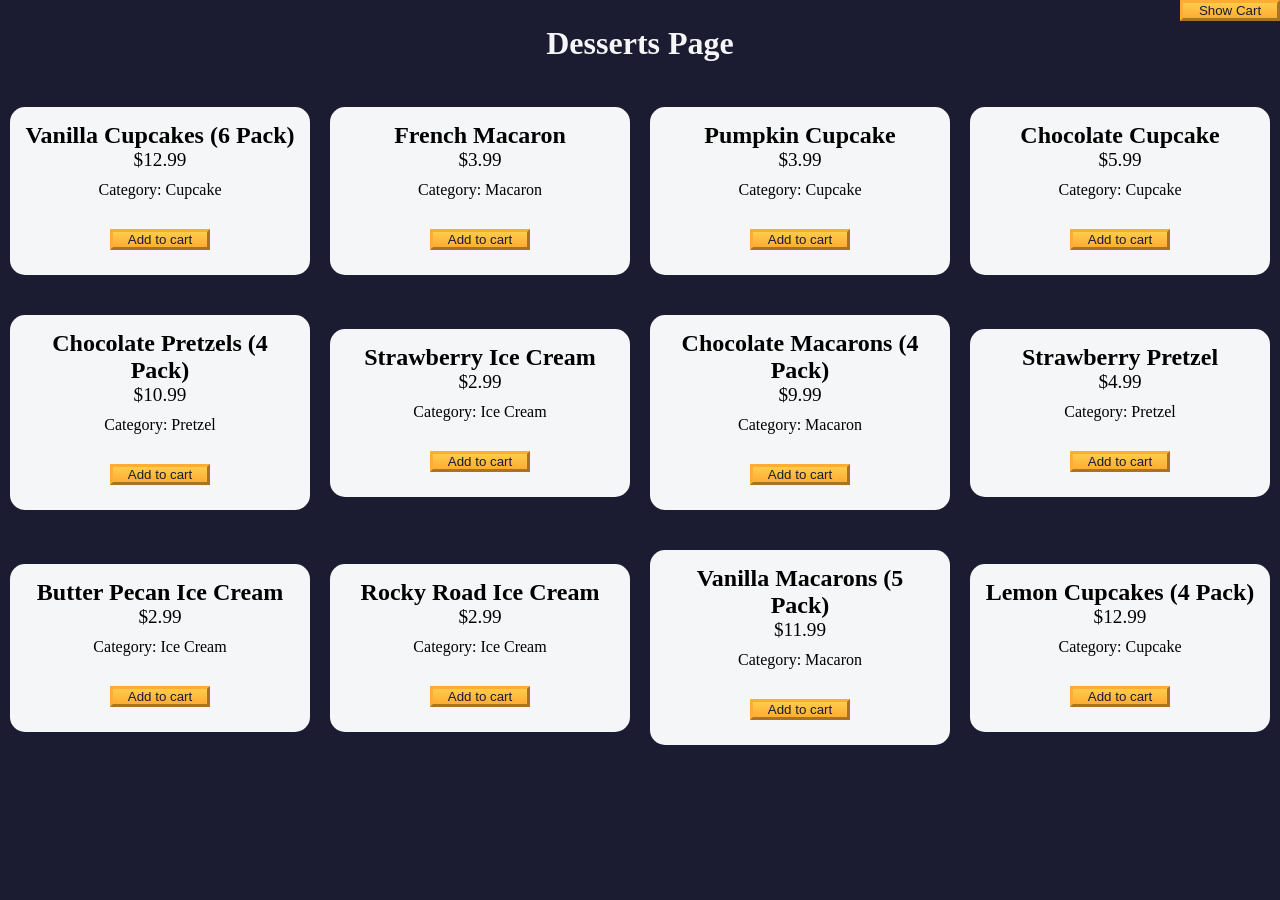
<file: Projects/55-  Shopping-Cart/index.html>
<!DOCTYPE html>
<html lang="en">
  <head>
    <meta charset="UTF-8" />
    <meta http-equiv="X-UA-Compatible" content="IE=edge" />
    <meta name="viewport" content="width=device-width, initial-scale=1.0" />
    <title>freeCodeCamp Shopping Cart</title>
    <link rel="stylesheet" href="./styles.css" />
  </head>
  <body>
    <header>
      <h1 class="title">Desserts Page</h1>
    </header>
    <main>
      <button id="cart-btn" type="button" class="btn">
        <span id="show-hide-cart">Show</span> Cart
      </button>
      <div id="cart-container">
        <button class="btn" id="clear-cart-btn">Clear Cart</button>
        <div id="products-container"></div>
        <p>Total number of items: <span id="total-items">0</span></p>
        <p>Subtotal: <span id="subtotal">$0</span></p>
        <p>Taxes: <span id="taxes">$0</span></p>
        <p>Total: <span id="total">$0</span></p>
      </div>
      <div id="dessert-card-container"></div>
    </main>
    <script src="./script.js"></script>
  </body>
</html>
</file>
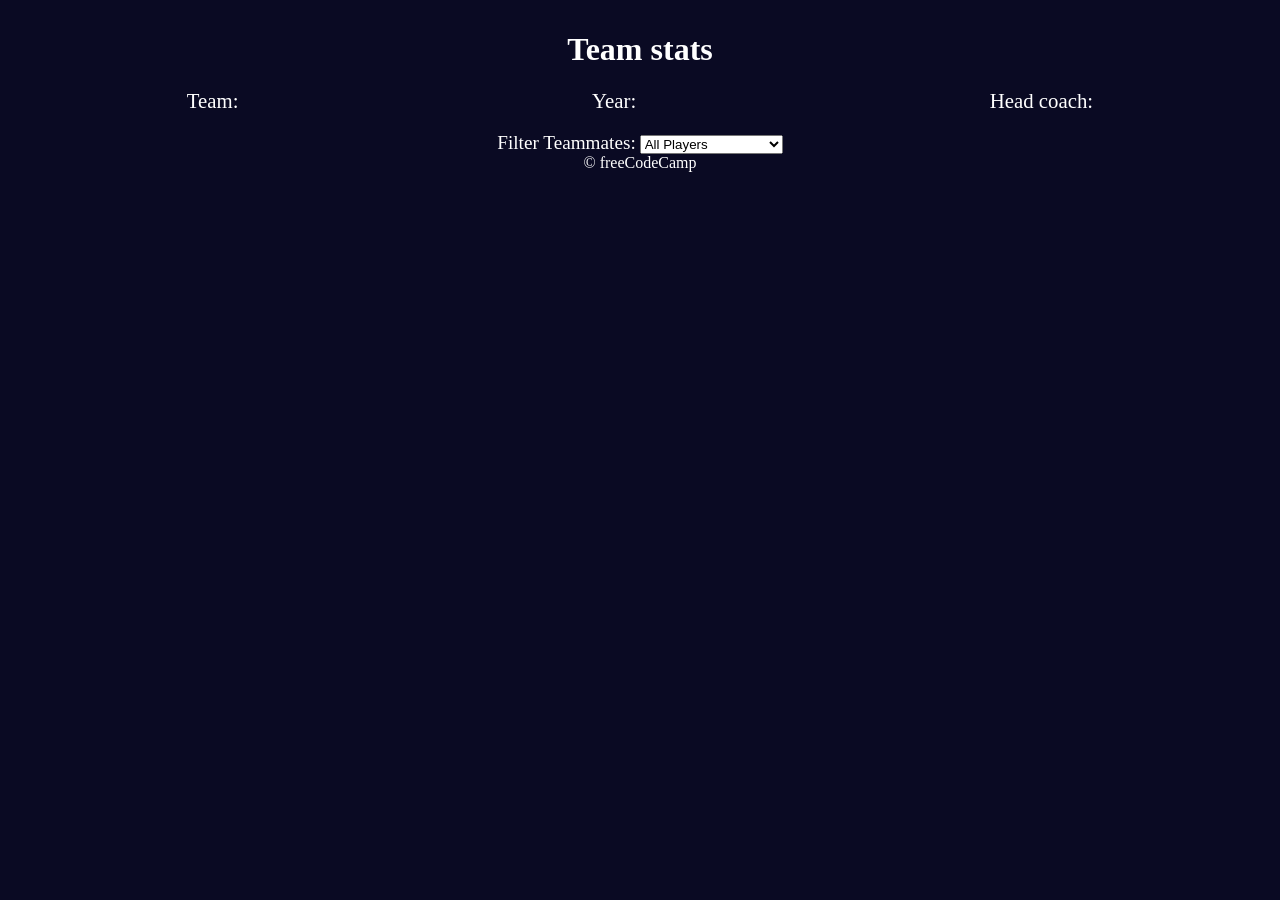
<file: Projects/58- Football-Team-Card/index.html>
<!DOCTYPE html>
<html lang="en">
  <head>
    <meta charset="UTF-8" />
    <meta http-equiv="X-UA-Compatible" content="IE=edge" />
    <meta name="viewport" content="width=device-width, initial-scale=1.0" />
    <title>
      Build a Set of Football Team Cards
    </title>
    <link rel="stylesheet" href="styles.css" />
  </head>
  <body>
    <h1 class="title">Team stats</h1>
    <main>
      <div class="team-stats">
        <p>Team: <span id="team"></span></p>
        <p>Year: <span id="year"></span></p>
        <p>Head coach: <span id="head-coach"></span></p>
      </div>
      <label class="options-label" for="players">Filter Teammates:</label>
      <select name="players" id="players">
        <option value="all">All Players</option>
        <option value="forward">Position Forward</option>
        <option value="midfielder">Position Midfielder</option>
        <option value="defender">Position Defender</option>
        <option value="goalkeeper">Position Goalkeeper</option>
      </select>
      <div class="cards" id="player-cards"></div>
    </main>
    <footer>&copy; freeCodeCamp</footer>
    <script src="./script.js"></script>
  </body>
</html>
</file>
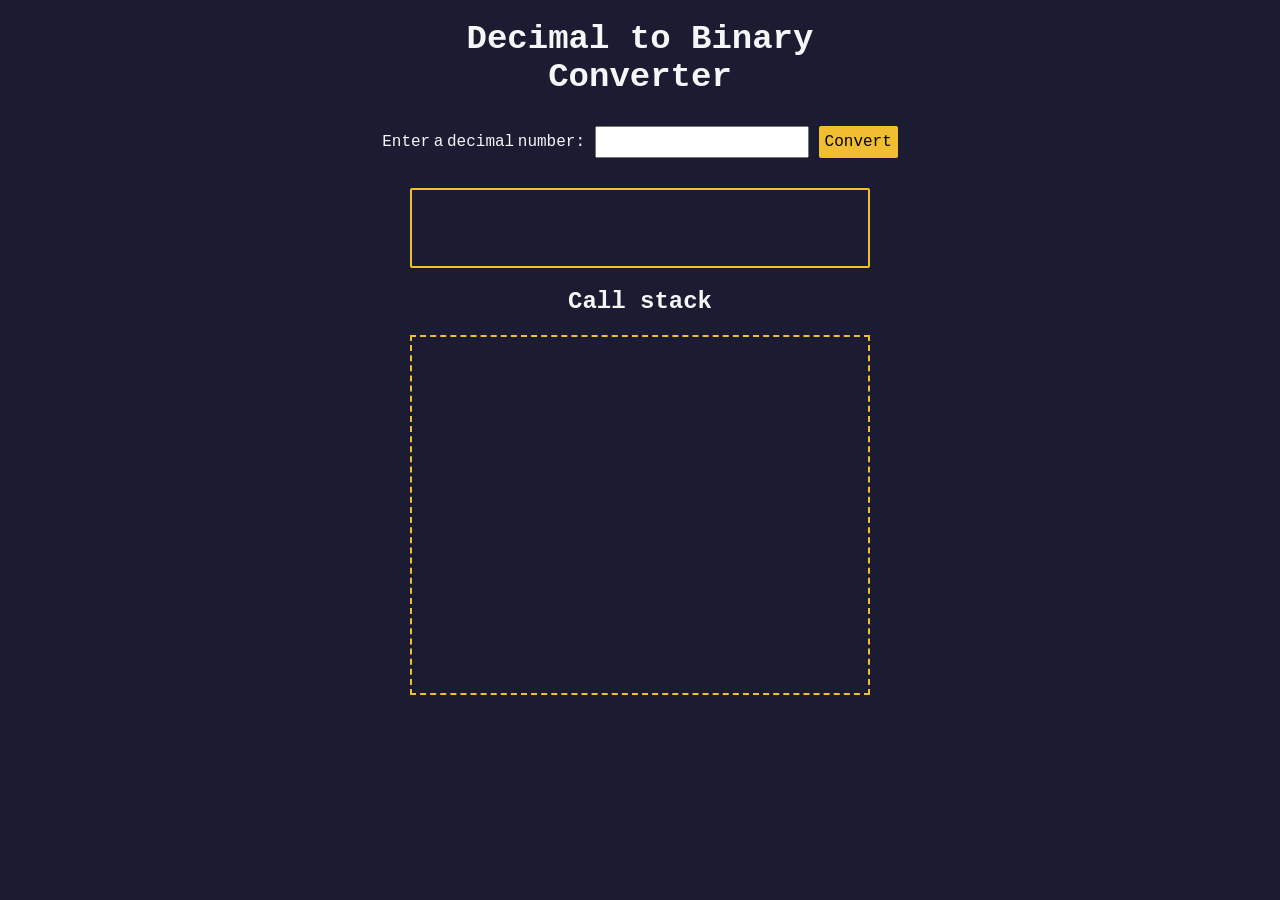
<file: Projects/61- Decimal-TO-Binary-Converter/index.html>
<!DOCTYPE html>
<html lang="en">
  <head>
    <meta charset="UTF-8" />
    <meta http-equiv="X-UA-Compatible" content="IE=edge" />
    <meta name="viewport" content="width=device-width, initial-scale=1.0" />
    <title>Decimal to Binary Converter</title>
    <link rel="stylesheet" href="styles.css" />
  </head>
  <body>
    <h1>
      Decimal to Binary <br />
      Converter
    </h1>
    <section class="input-container">
      <label for="number-input">Enter a decimal number:</label>
      <input
        value=""
        type="number"
        name="decimal number input"
        id="number-input"
        class="number-input"
      />
      <button class="convert-btn" id="convert-btn">Convert</button>
    </section>
    <section class="output-container">
      <output id="result" for="number-input"></output>
      <h2>Call stack</h2>
      <div id="animation-container"></div>
    </section>
    <script src="script.js"></script>
  </body>
</html>
</file>
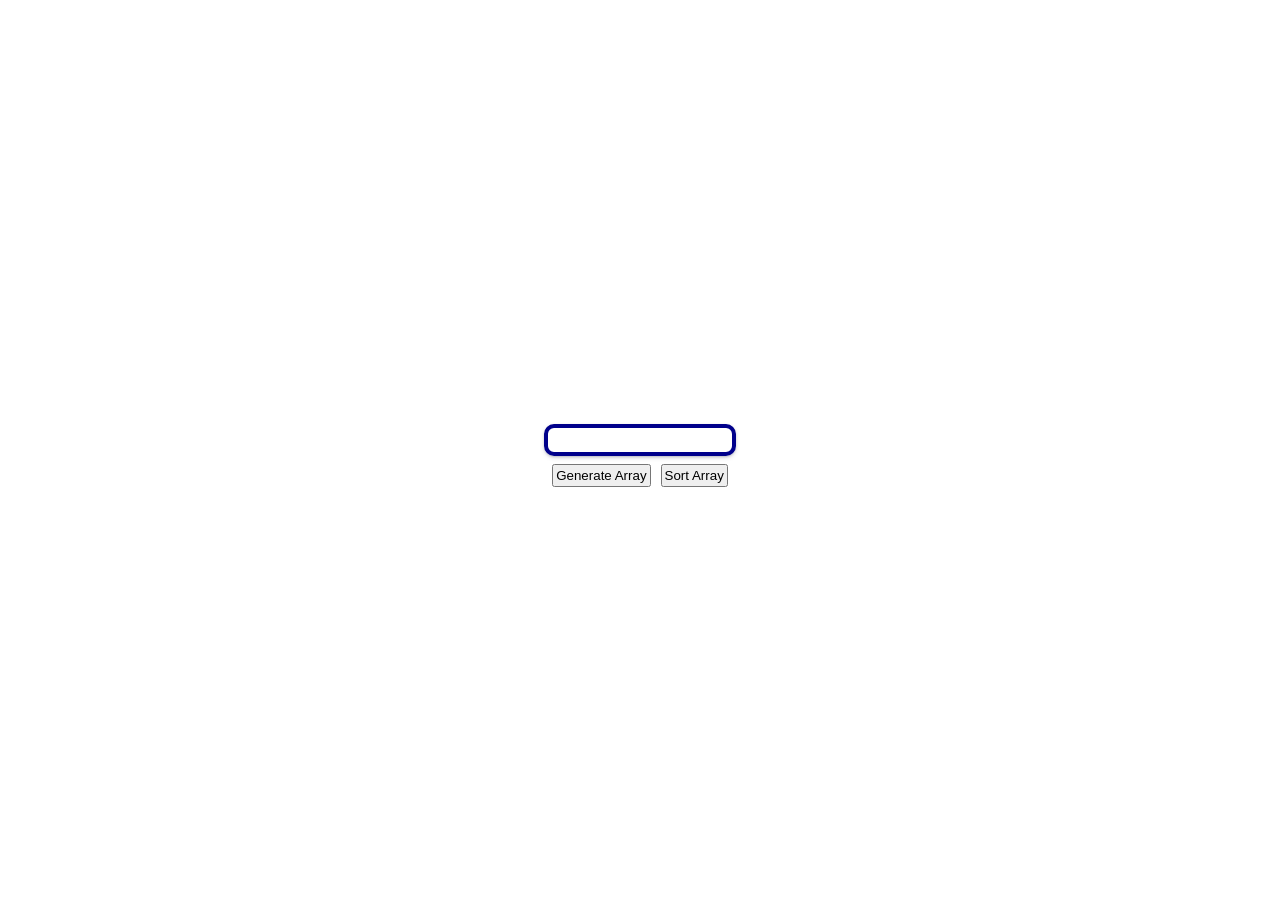
<file: Projects/83- Sorting-Visualizer/index.html>
<!DOCTYPE html>
<html lang="en">

<head>
    <meta charset="UTF-8">
    <meta name="viewport" content="width=device-width, initial-scale=1.0">
    <meta http-equiv="X-UA-Compatible" content="ie=edge">
    <title>Sorting Visualizer</title>
    <link rel="stylesheet" href="styles.css">
</head>

<body>
    <main>
        <div id="array-container">
            <div id="starting-array"></div>
        </div>
        <div id="btn-container">
            <button id="generate-btn" type="button">Generate Array</button>
            <button id="sort-btn" type="button">Sort Array</button>
        </div>
    </main>
    <script src="script.js"></script>
</body>

</html>
</file>
<file: Projects/55-  Shopping-Cart/styles.css>
*,
*::before,
*::after {
  margin: 0;
  padding: 0;
  box-sizing: border-box;
}

:root {
  --dark-grey: #1b1b32;
  --light-grey: #f5f6f7;
  --black: #000;
  --white: #fff;
  --grey: #3b3b4f;
  --golden-yellow: #fecc4c;
  --yellow: #ffcc4c;
  --gold: #feac32;
  --orange: #ffac33;
  --dark-orange: #f89808;
}

body {
  background-color: var(--dark-grey);
}

.title {
  color: var(--light-grey);
  text-align: center;
  margin: 25px 0;
}

#dessert-card-container {
  display: flex;
  flex-direction: column;
  flex-wrap: wrap;
  align-items: center;
}

.dessert-card {
  background-color: var(--light-grey);
  padding: 15px;
  text-align: center;
  border-radius: 15px;
  margin: 20px 10px;
}

.dessert-price {
  font-size: 1.2rem;
}

.btn {
  display: block;
  cursor: pointer;
  width: 100px;
  color: var(--dark-grey);
  background-color: var(--gold);
  background-image: linear-gradient(var(--golden-yellow), var(--orange));
  border-color: var(--gold);
  border-width: 3px;
}

.btn:hover {
  background-image: linear-gradient(var(--yellow), var(--dark-orange));
}

#cart-btn {
  position: absolute;
  top: 0;
  right: 0;
}

.add-to-cart-btn {
  margin: 30px auto 10px;
}

#cart-container {
  display: none;
  position: absolute;
  top: 60px;
  right: 0;
  background-color: var(--light-grey);
  width: 200px;
  height: 400px;
  border: 8px double var(--black);
  border-radius: 15px;
  text-align: center;
  font-size: 1.2rem;
  overflow-y: scroll;
}

.product {
  margin: 25px 0;
}

.product-count {
  display: inline-block;
  margin-right: 10px;
}

.product-category {
  margin: 10px 0;
}

@media (min-width: 768px) {
  #dessert-card-container {
    flex-direction: row;
  }

  .dessert-card {
    flex: 1 0 21%;
  }

  #cart-container {
    width: 300px;
  }
}
</file>
<file: Projects/58- Football-Team-Card/styles.css>
*,
*::before,
*::after {
  box-sizing: border-box;
  margin: 0;
  padding: 0;
}

:root {
  --dark-grey: #0a0a23;
  --light-grey: #f5f6f7;
  --white: #ffffff;
  --black: #000;
}

body {
  background-color: var(--dark-grey);
  text-align: center;
  padding: 10px;
}

.title,
.options-label,
.team-stats,
footer {
  color: var(--white);
}

.title {
  margin: 1.3rem 0;
}

.team-stats {
  display: flex;
  justify-content: space-around;
  flex-wrap: wrap;
  font-size: 1.3rem;
  margin: 1.2rem 0;
}

.options-label {
  font-size: 1.2rem;
}

.cards {
  display: flex;
  flex-wrap: wrap;
  justify-content: center;
  align-items: center;
}

.player-card {
  background-color: var(--light-grey);
  padding: 1.3rem;
  margin: 1.2rem;
  width: 300px;
  border-radius: 15px;
}

@media (max-width: 768px) {
  .team-stats {
    flex-direction: column;
  }
}
</file>
<file: Projects/61- Decimal-TO-Binary-Converter/styles.css>
*,
*::before,
*::after {
  box-sizing: border-box;
  margin: 0;
  padding: 0;
}

:root {
  --light-grey: #f5f6f7;
  --dark-blue: #1b1b32;
  --orange: #f1be32;
}

body {
  display: flex;
  flex-direction: column;
  align-items: center;
  font-family: Menlo, Consolas, Monaco, Liberation Mono, Lucida Console,
    monospace;
  font-size: 1.125rem;
  color: var(--light-grey);
  background-color: var(--dark-blue);
  padding: 0 4px;
}

h1 {
  font-size: 2.125rem;
  text-align: center;
  margin: 20px 0;
}

h2 {
  font-size: 1.5rem;
  text-align: center;
  margin: 20px 0;
}

.input-container {
  display: flex;
  flex-direction: column;
  gap: 10px;
  justify-content: center;
  align-items: center;
  width: clamp(320px, 50vw, 460px);
  margin: 10px auto;
}

.input-container label {
  white-space: nowrap;
  word-spacing: -6px;
}

.convert-btn {
  font-size: inherit;
  font-family: inherit;
  background-color: var(--orange);
  width: 100%;
  height: 2rem;
  padding: 0 6px;
  border: none;
  border-radius: 2px;
  cursor: pointer;
}

.number-input {
  font-size: inherit;
  padding: 0.3rem;
  width: 100%;
}

.output-container {
  margin-inline: auto;
  width: clamp(320px, 50vw, 460px);
}

#result {
  display: flex;
  align-items: center;
  justify-content: center;
  font-size: 2rem;
  text-align: center;
  min-height: 80px;
  margin-block-start: 20px;
  padding: 15px;
  border: 2px solid var(--orange);
  border-radius: 2px;
}

#animation-container {
  display: flex;
  flex-direction: column-reverse;
  justify-content: end;
  gap: 1rem;
  margin-block-end: 1rem;
  min-height: 40vh;
  border: 2px dashed var(--orange);
  padding: 1rem;
}

.animation-frame {
  font-family: -apple-system, BlinkMacSystemFont, avenir next, avenir, segoe ui,
    helvetica neue, helvetica, Cantarell, Ubuntu, roboto, noto, arial,
    sans-serif;
  padding: 15px 10px;
  border: 5px solid var(--orange);
  font-size: 1.2rem;
  text-align: center;
}

@media screen and (min-width: 36em) {
  body {
    font-size: 1rem;
  }

  .input-container {
    flex-direction: row;
    width: unset;
  }

  .number-input {
    width: unset;
  }
}
</file>
<file: Projects/83- Sorting-Visualizer/styles.css>
* {
    box-sizing: border-box;
}

main {
    height: 100vh;
    display: flex;
    justify-content: center;
    flex-direction: column;
    align-items: center;
}

#array-container {
    max-height: 95vh;
    display: flex;
    flex-direction: column;
    flex-wrap: wrap;
    gap: 2px;

}

#array-container>div {
    min-width: 8rem;
    height: 2rem;
    box-shadow: rgba(50, 50, 93, 0.25) 0px 2px 5px -1px, rgba(0, 0, 0, 0.3) 0px 1px 3px -1px;
    border-radius: 10px;
    margin-bottom: 0.2rem;
    border: 2px solid darkgray;
    display: flex;
    justify-content: space-evenly;
    align-items: center;
}

#starting-array {
    border: 4px solid darkblue !important;
}

#btn-container {
    display: flex;
    justify-content: space-around;
}

button {
    padding: 2px;
    margin: 5px;
}

span {
    border-radius: 2px;
    padding: 0.5px;
    margin: 0
}

@media (min-width: 430px) {
  #array-container>div {
    min-width: 12rem;    
  }
  span {
    padding: 1px;
    margin: 1px;
  }
}
</file>
